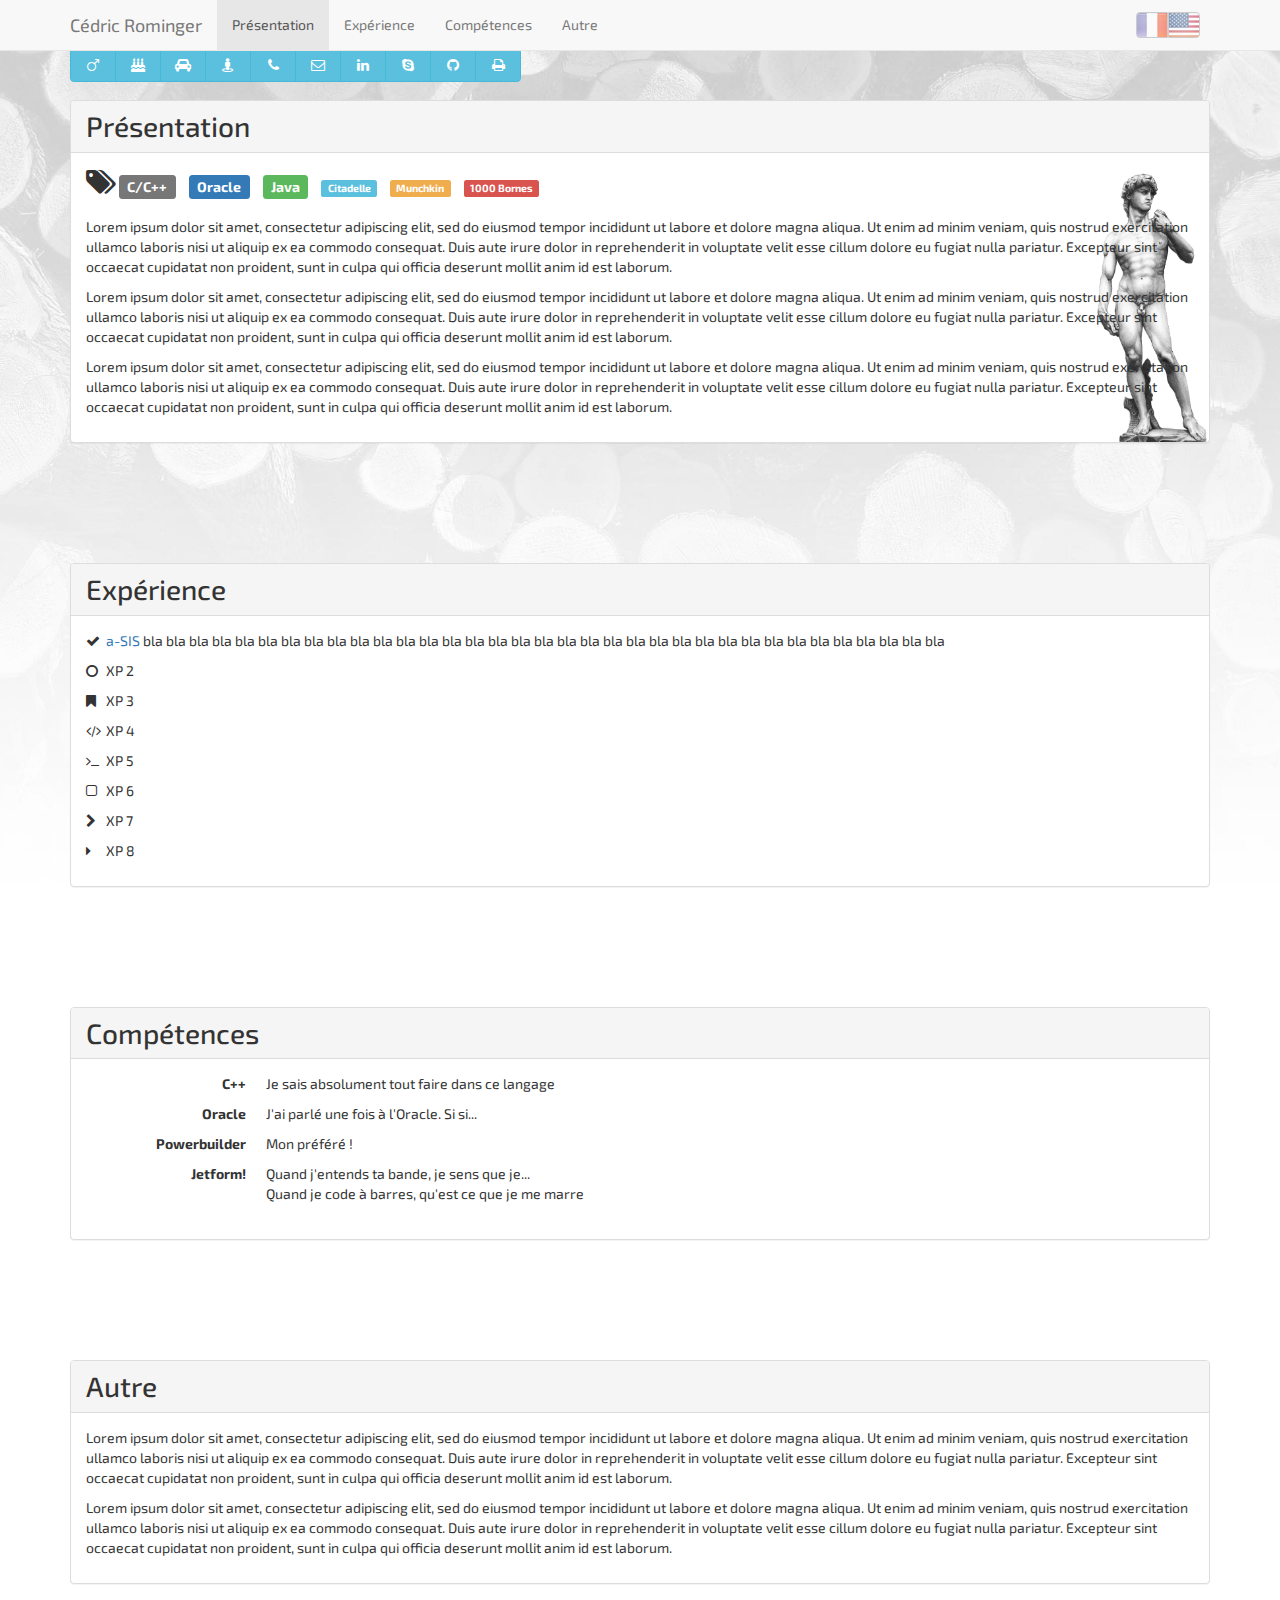
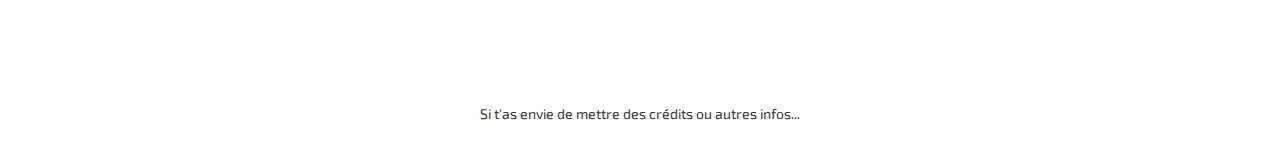
<file: index.html>
<!DOCTYPE html>
<html lang="fr">
	<head>
		<meta charset="utf-8"/>
		<link rel="stylesheet" href="http://maxcdn.bootstrapcdn.com/bootstrap/3.3.4/css/bootstrap.min.css"/>
		<link rel="stylesheet" href="styles.css"/>
		<link href="https://maxcdn.bootstrapcdn.com/font-awesome/4.3.0/css/font-awesome.min.css" rel="stylesheet">
		<link href='http://fonts.googleapis.com/css?family=Nunito' rel='stylesheet' type='text/css'>
		<link href='http://fonts.googleapis.com/css?family=Exo+2' rel='stylesheet' type='text/css'>
		<!-- pour en trouver d'autres à ton goût : https://www.google.com/fonts --> 
		
		<meta name="viewport" content="width=device-width, initial-scale=1"/>
		<title>CV de Cédric Rominger</title>
		<!-- HTML5 Shim and Respond.js IE8 support of HTML5 elements and media queries -->
		<!-- WARNING: Respond.js doesn't work if you view the page via file:// -->
		<!--[if lt IE 9]>
			<script src="https://oss.maxcdn.com/html5shiv/3.7.2/html5shiv.min.js"></script>
			<script src="https://oss.maxcdn.com/respond/1.4.2/respond.min.js"></script>
		<![endif]-->
	</head>

	<body class="container" data-spy="scroll" data-target=".navbar">
		<header>
			<div class="btn-group" id="language">
				<a href="index.html" class="btn btn-default" id="french" title="Passer en Français"></a>
				<a href="index_en.html" class="btn btn-default" id="english" title="Switch to English language"></a>
			</div>
			
			<nav class="navbar navbar-default navbar-fixed-top" role="navigation">
			<div class="container">
				<div class="navbar-header">
					<button type="button" class="navbar-toggle collapsed" data-toggle="collapse" data-target="#navbar-to-collapse">
						<span class="icon-bar"></span>
						<span class="icon-bar"></span>
						<span class="icon-bar"></span>
					</button>
					<a class="navbar-brand" href="#">Cédric Rominger</a>
				</div>
				<div class="collapse navbar-collapse" id="navbar-to-collapse">
					<ul class="nav navbar-nav">
						<li><a href="#presentation">Présentation</a></li>
						<li><a href="#experience">Expérience</a></li>
						<li><a href="#competences">Compétences</a></li>
						<li><a href="#autre">Autre</a></li>
					</ul>
				</div>
			</div>
			</nav>
			<div class="btn-group hidden-xs" role="toolbar" id="caracteristiques">
				<a tabindex="0" role="button" class="btn btn-info" data-html="true" data-toggle="popover" data-trigger="hover" data-placement="bottom" data-content="Et oui, je suis un homme !">
					<span class="fa fa-mars fa-1x"></span>
				</a>
				<a tabindex="0" role="button" class="btn btn-info" data-html="true" data-toggle="popover" data-trigger="hover" data-placement="bottom" data-content='Je suis né le 01/01/1900'>
					<span class="fa fa-birthday-cake fa-1x"></span>
				</a>
				<a tabindex="0" role="button" class="btn btn-info" data-html="true" data-toggle="popover" data-trigger="hover" data-placement="bottom" data-content="Je dispose d'un permis B avec une voiture">
					<span class="fa fa-car fa-1x"></span>
				</a>
				<a tabindex="0" role="button" class="btn btn-info" data-html="true" data-toggle="popover" data-trigger="hover" data-placement="bottom" data-content='Localisez-moi' href="https://www.google.fr/maps/place/52%C2%B000%2734.9%22N+127%C2%B041%2702.7%22E/@52.009703,127.684086,19z/data=!3m1!4b1!4m2!3m1!1s0x0:0x0" target="_blank">
					<span class="fa fa-street-view fa-1x"></span>
				</a>
				<a tabindex="0" role="button" class="btn btn-info" data-html="true" data-toggle="popover" data-trigger="hover" data-placement="bottom" data-content='Contactez-moi au 06 xx xx xx xx' href="tel:06xxxxxxxx">
					<span class="fa fa-phone fa-1x"></span>
				</a>
				<a tabindex="0" role="button" class="btn btn-info" data-html="true" data-toggle="popover" data-trigger="hover" data-placement="bottom" data-content='Envoyez-moi un mail' href="mailto:cedricounet@toto.com">
					<span class="fa fa-envelope-o fa-1x"></span>
				</a>
				<a tabindex="0" role="button" class="btn btn-info" data-html="true" data-toggle="popover" data-trigger="hover" data-placement="bottom" data-content="Vers mon compte LinkedIn" href="">
					<span class="fa fa-linkedin fa-1x"></span>
				</a>
				<a tabindex="0" role="button" class="btn btn-info" data-html="true" data-toggle="popover" data-trigger="hover" data-placement="bottom" data-content="Pour me contacter sur Skype" href="">
					<span class="fa fa-skype fa-1x"></span>
				</a>
				<a tabindex="0" role="button" class="btn btn-info" data-html="true" data-toggle="popover" data-trigger="hover" data-placement="bottom" data-content="Vers mon compte Github" href="">
					<span class="fa fa-github fa-1x"></span>
				</a>
				<a tabindex="0" role="button" class="btn btn-info" data-html="true" data-toggle="popover" data-trigger="hover" data-placement="bottom" data-content='Imprimez mon CV' href="">
					<span class="fa fa-print fa-1x"></span>
				</a>
			</div>
			
			<div class="btn-group-vertical visible-xs" role="toolbar" id="carac-phone">
<!--				<a tabindex="0" role="button" class="btn btn-info">
					<span class="fa fa-mars fa-1x"></span>Et oui, je suis un homme !
				</a>
				<a tabindex="0" role="button" class="btn btn-info">
					<span class="fa fa-birthday-cake fa-1x"></span>Je suis né le 01/01/1900
				</a>
				<a tabindex="0" role="button" class="btn btn-info">
					<span class="fa fa-car fa-1x"></span>Je dispose d'un permis B avec une voiture
				</a>-->
				<a tabindex="0" role="button" class="btn btn-info" href="https://www.google.fr/maps/place/52%C2%B000%2734.9%22N+127%C2%B041%2702.7%22E/@52.009703,127.684086,19z/data=!3m1!4b1!4m2!3m1!1s0x0:0x0" target="_blank">
					<span class="fa fa-street-view fa-1x"></span>Vous me trouverez ICI
				</a>
				<a tabindex="0" role="button" class="btn btn-info">
					<span class="fa fa-phone fa-1x"></span>Contactez-moi au 06 xx xx xx xx
				</a>
				<a tabindex="0" role="button" class="btn btn-info" href="mailto:cedricounet@toto.com">
					<span class="fa fa-envelope-o fa-1x"></span>Envoyez-moi un mail
				</a>
				<a tabindex="0" role="button" class="btn btn-info">
					<span class="fa fa-linkedin fa-1x"></span>Vers mon compte LinkedIn
				</a>
				<a tabindex="0" role="button" class="btn btn-info">
					<span class="fa fa-skype fa-1x"></span>Pour me contacter sur Skype
				</a>
				<a tabindex="0" role="button" class="btn btn-info">
					<span class="fa fa-github fa-1x"></span>Vers mon compte Github
				</a>
				<a tabindex="0" role="button" class="btn btn-info" href="">
					<span class="fa fa-print fa-1x"></span>Imprimez mon CV
				</a>
			</div>
		</header>
		
	

		<section class="row" id="presentation">
			<div class="col-xs-12">
				<div class="panel panel-default">
					<div class="panel-heading">
						<h1 class="panel-title">Présentation</h1>
					</div>
					<div class="panel-body pic">
						<ul class="list-inline">
							<li><span class="fa fa-tags fa-2x"></span></li>
							<li><span class="label label-default onehunperc">C/C++</span></li>
							<li><span class="label label-primary onehunperc">Oracle</span></li>
							<li><span class="label label-success onehunperc">Java</span></li>
							<li><span class="label label-info">Citadelle</span></li>
							<li><span class="label label-warning">Munchkin</span></li>
							<li><span class="label label-danger">1000 Bornes</span></li>
						</ul>
						<p>Lorem ipsum dolor sit amet, consectetur adipiscing elit, sed do eiusmod tempor incididunt ut labore et dolore magna aliqua. Ut enim ad minim veniam, quis nostrud exercitation ullamco laboris nisi ut aliquip ex ea commodo consequat. Duis aute irure dolor in reprehenderit in voluptate velit esse cillum dolore eu fugiat nulla pariatur. Excepteur sint occaecat cupidatat non proident, sunt in culpa qui officia deserunt mollit anim id est laborum.</p>
						<p>Lorem ipsum dolor sit amet, consectetur adipiscing elit, sed do eiusmod tempor incididunt ut labore et dolore magna aliqua. Ut enim ad minim veniam, quis nostrud exercitation ullamco laboris nisi ut aliquip ex ea commodo consequat. Duis aute irure dolor in reprehenderit in voluptate velit esse cillum dolore eu fugiat nulla pariatur. Excepteur sint occaecat cupidatat non proident, sunt in culpa qui officia deserunt mollit anim id est laborum.</p>
						<p>Lorem ipsum dolor sit amet, consectetur adipiscing elit, sed do eiusmod tempor incididunt ut labore et dolore magna aliqua. Ut enim ad minim veniam, quis nostrud exercitation ullamco laboris nisi ut aliquip ex ea commodo consequat. Duis aute irure dolor in reprehenderit in voluptate velit esse cillum dolore eu fugiat nulla pariatur. Excepteur sint occaecat cupidatat non proident, sunt in culpa qui officia deserunt mollit anim id est laborum.</p>
					</div>
				</div>
			</div>
		</section>

		
		
		<section class="row" id="experience">
			<div class="col-xs-12">
				<div class="panel panel-default">
					<div class="panel-heading">
						<h1 class="panel-title">Expérience</h1>
					</div>
					<div class="panel-body">
						<ul class="list-unstyled">
							<li><span class="fa fa-check fa-1x"></span><a href="http://www.a-sis.com" target="_blank">a-SIS</a> bla bla bla bla bla bla bla bla bla bla bla bla bla bla bla bla bla bla bla bla bla bla bla bla bla bla bla bla bla bla bla bla bla bla bla </li>
							<li><span class="fa fa-circle-o fa-1x"></span>XP 2</li>
							<li><span class="fa fa-bookmark fa-1x"></span>XP 3</li>
							<li><span class="fa fa-code fa-1x"></span>XP 4</li>
							<li><span class="fa fa-terminal fa-1x"></span>XP 5</li>
							<li><span class="fa fa-square-o fa-1x"></span>XP 6</li>
							<li><span class="fa fa-chevron-right fa-1x"></span>XP 7</li>
							<li><span class="fa fa-caret-right fa-1x"></span>XP 8</li>
							<!-- parmi bien d'autres possibilités... -->
						</ul>
					</div>
				</div>
			</div>
		</section>

		
		
		<section class="row" id="competences">
			<div class="col-xs-12">
				<div class="panel panel-default">
					<div class="panel-heading">
						<h1 class="panel-title">Compétences</h1>
					</div>
					<div class="panel-body">
						<dl class="dl-horizontal">
							<dt>C++</dt>
							<dd>Je sais absolument tout faire dans ce langage</dd>
							<dt>Oracle</dt>
							<dd>J'ai parlé une fois à l'Oracle. Si si...</dd>
							<dt>Powerbuilder</dt>
							<dd>Mon préféré !</dd>
							<dt>Jetform! </dt>
							<dd>Quand j'entends ta bande, je sens que je...<br/>Quand je code à barres, qu'est ce que je me marre</dd>
						</dl>
					</div>
				</div>
			</div>
		</section>
		
		
		
		<section class="row" id="autre">
			<div class="col-xs-12">
				<div class="panel panel-default">
					<div class="panel-heading">
						<h1 class="panel-title">Autre</h1>
					</div>
					<div class="panel-body">
						<p>Lorem ipsum dolor sit amet, consectetur adipiscing elit, sed do eiusmod tempor incididunt ut labore et dolore magna aliqua. Ut enim ad minim veniam, quis nostrud exercitation ullamco laboris nisi ut aliquip ex ea commodo consequat. Duis aute irure dolor in reprehenderit in voluptate velit esse cillum dolore eu fugiat nulla pariatur. Excepteur sint occaecat cupidatat non proident, sunt in culpa qui officia deserunt mollit anim id est laborum.</p>
						<p>Lorem ipsum dolor sit amet, consectetur adipiscing elit, sed do eiusmod tempor incididunt ut labore et dolore magna aliqua. Ut enim ad minim veniam, quis nostrud exercitation ullamco laboris nisi ut aliquip ex ea commodo consequat. Duis aute irure dolor in reprehenderit in voluptate velit esse cillum dolore eu fugiat nulla pariatur. Excepteur sint occaecat cupidatat non proident, sunt in culpa qui officia deserunt mollit anim id est laborum.</p>
					</div>
				</div>
			</div>
		</section>
		
		
		
		<footer class="row">
			<div class="col-xs-12 text-center">
				Si t'as envie de mettre des crédits ou autres infos...
			</div>
		</footer>

		<!-- jQuery library -->
		<script src="https://ajax.googleapis.com/ajax/libs/jquery/1.11.1/jquery.min.js"></script>
		<!-- Latest compiled JavaScript -->
		<script src="http://maxcdn.bootstrapcdn.com/bootstrap/3.3.4/js/bootstrap.min.js"></script>
		<script>
			// Scrollspy fluide
			$(function () {
				$('li>a').on('click', function(e) {
				e.preventDefault();
				var hash = this.hash;
				$('html, body').animate({
					scrollTop: $(this.hash).offset().top
				}, 1000, function(){
					window.location.hash = hash;
				});
				});
			});
			
			$(function () {
				$('[data-toggle="popover"]').popover()
			});
		</script>

	</body>
</html>
</file>
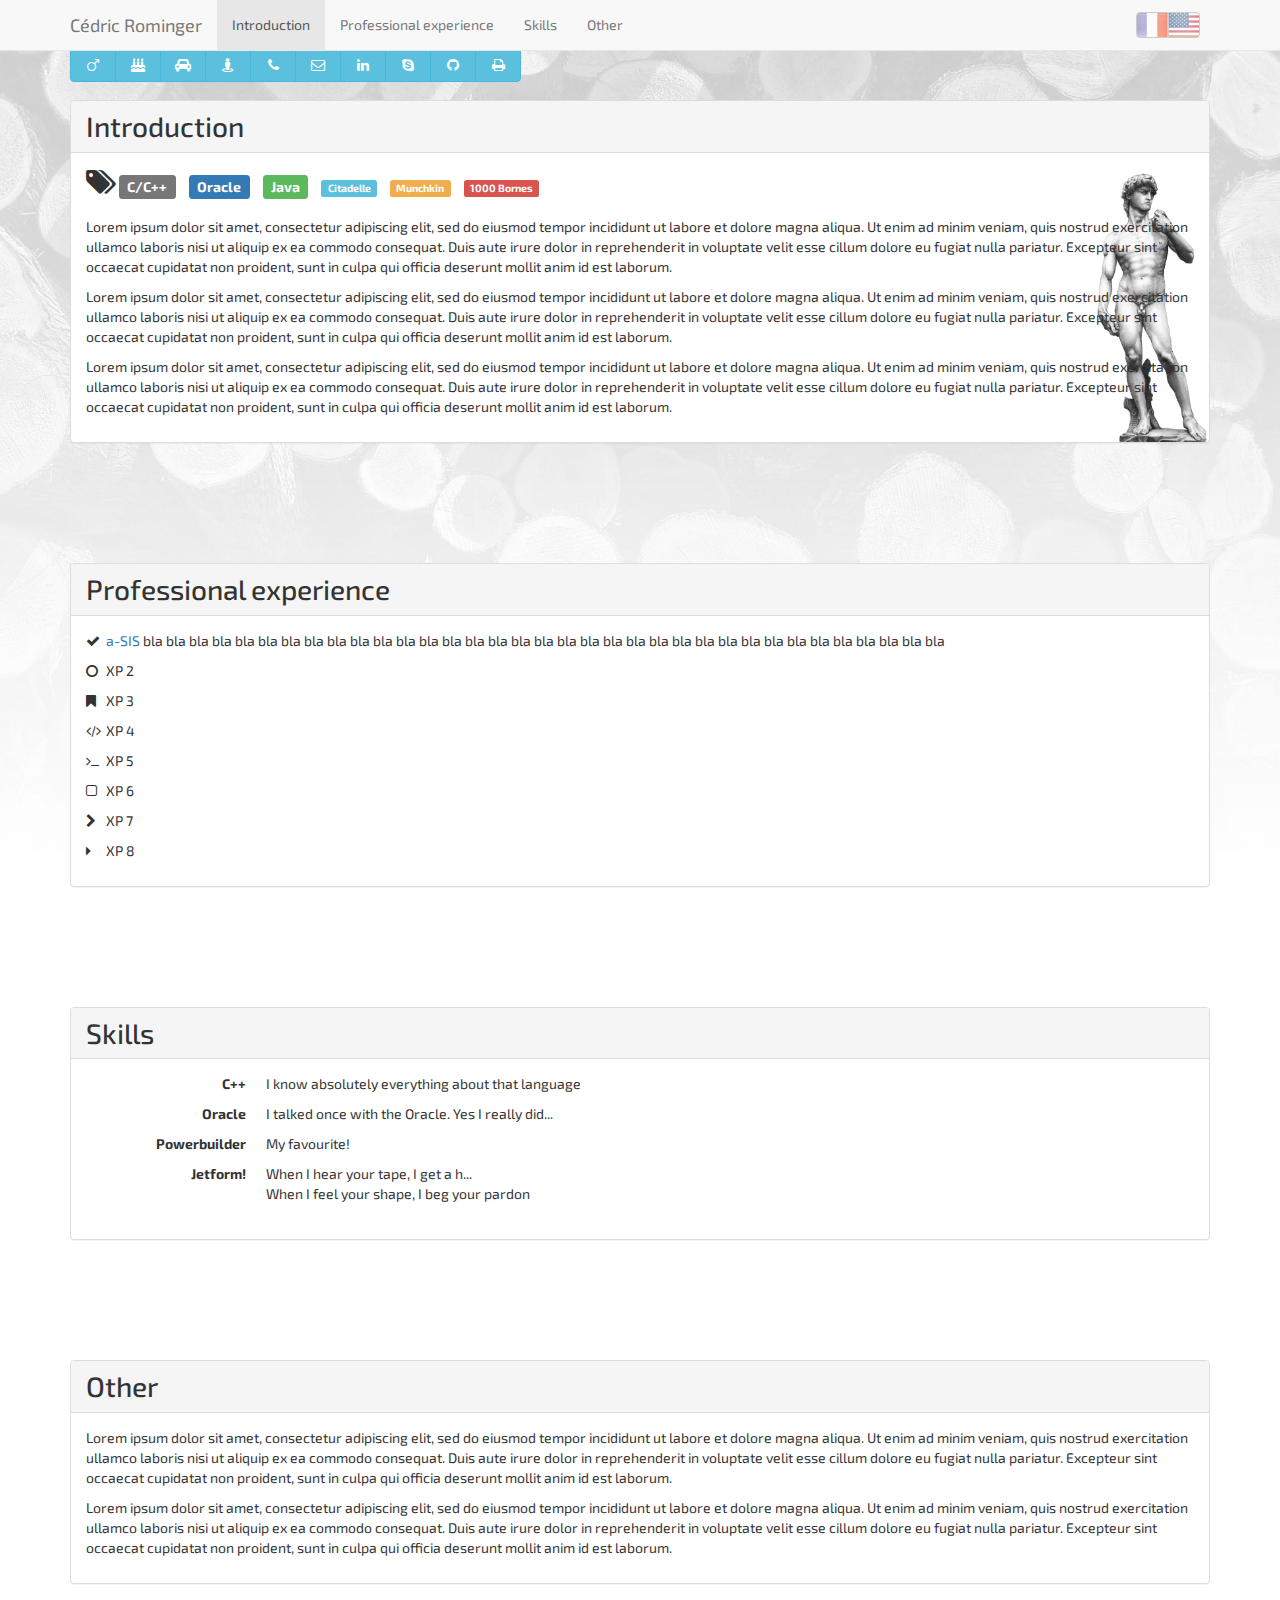
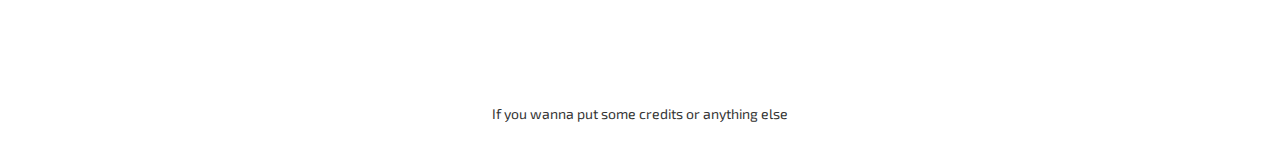
<file: index_en.html>
<!DOCTYPE html>
<html lang="en">
	<head>
		<meta charset="utf-8"/>
		<link rel="stylesheet" href="http://maxcdn.bootstrapcdn.com/bootstrap/3.3.4/css/bootstrap.min.css"/>
		<link rel="stylesheet" href="styles.css"/>
		<link href="https://maxcdn.bootstrapcdn.com/font-awesome/4.3.0/css/font-awesome.min.css" rel="stylesheet">
		<link href='http://fonts.googleapis.com/css?family=Nunito' rel='stylesheet' type='text/css'>
		<link href='http://fonts.googleapis.com/css?family=Exo+2' rel='stylesheet' type='text/css'>
		<!-- pour en trouver d'autres à ton goût : https://www.google.com/fonts --> 
		
		<meta name="viewport" content="width=device-width, initial-scale=1"/>
		<title>Cédric Rominger's resume</title>
		<!-- HTML5 Shim and Respond.js IE8 support of HTML5 elements and media queries -->
		<!-- WARNING: Respond.js doesn't work if you view the page via file:// -->
		<!--[if lt IE 9]>
			<script src="https://oss.maxcdn.com/html5shiv/3.7.2/html5shiv.min.js"></script>
			<script src="https://oss.maxcdn.com/respond/1.4.2/respond.min.js"></script>
		<![endif]-->
	</head>

	<body class="container" data-spy="scroll" data-target=".navbar">
		<header>
			<div class="btn-group" id="language">
				<a href="index.html" class="btn btn-default" id="french" title="Passer en Français"></a>
				<a href="index_en.html" class="btn btn-default" id="english" title="Switch to English language"></a>
			</div>
			
			<nav class="navbar navbar-default navbar-fixed-top" role="navigation">
			<div class="container">
				<div class="navbar-header">
					<button type="button" class="navbar-toggle collapsed" data-toggle="collapse" data-target="#navbar-to-collapse">
						<span class="icon-bar"></span>
						<span class="icon-bar"></span>
						<span class="icon-bar"></span>
					</button>
					<a class="navbar-brand" href="#">Cédric Rominger</a>
				</div>
				<div class="collapse navbar-collapse" id="navbar-to-collapse">
					<ul class="nav navbar-nav">
						<li><a href="#presentation">Introduction</a></li>
						<li><a href="#experience">Professional experience</a></li>
						<li><a href="#competences">Skills</a></li>
						<li><a href="#autre">Other</a></li>
					</ul>
				</div>
			</div>
			</nav>
			<div class="btn-group hidden-xs" role="toolbar" id="caracteristiques">
				<a tabindex="0" role="button" class="btn btn-info" data-html="true" data-toggle="popover" data-trigger="hover" data-placement="bottom" data-content="Yes I'm a man">
					<span class="fa fa-mars fa-1x"></span>
				</a>
				<a tabindex="0" role="button" class="btn btn-info" data-html="true" data-toggle="popover" data-trigger="hover" data-placement="bottom" data-content='I was born on 1900, the 1st of January'>
					<span class="fa fa-birthday-cake fa-1x"></span>
				</a>
				<a tabindex="0" role="button" class="btn btn-info" data-html="true" data-toggle="popover" data-trigger="hover" data-placement="bottom" data-content="I've got a driving licence and a car">
					<span class="fa fa-car fa-1x"></span>
				</a>
				<a tabindex="0" role="button" class="btn btn-info" data-html="true" data-toggle="popover" data-trigger="hover" data-placement="bottom" data-content='Locate me !' href="https://www.google.fr/maps/place/52%C2%B000%2734.9%22N+127%C2%B041%2702.7%22E/@52.009703,127.684086,19z/data=!3m1!4b1!4m2!3m1!1s0x0:0x0" target="_blank">
					<span class="fa fa-street-view fa-1x"></span>
				</a>
				<a tabindex="0" role="button" class="btn btn-info" data-html="true" data-toggle="popover" data-trigger="hover" data-placement="bottom" data-content='Contact me by phone: +33 6 xx xx xx xx' href="tel:06xxxxxxxx">
					<span class="fa fa-phone fa-1x"></span>
				</a>
				<a tabindex="0" role="button" class="btn btn-info" data-html="true" data-toggle="popover" data-trigger="hover" data-placement="bottom" data-content='Send me a mail' href="mailto:cedricounet@toto.com">
					<span class="fa fa-envelope-o fa-1x"></span>
				</a>
				<a tabindex="0" role="button" class="btn btn-info" data-html="true" data-toggle="popover" data-trigger="hover" data-placement="bottom" data-content="To my LinkedIn account" href="">
					<span class="fa fa-linkedin fa-1x"></span>
				</a>
				<a tabindex="0" role="button" class="btn btn-info" data-html="true" data-toggle="popover" data-trigger="hover" data-placement="bottom" data-content="Contact me with Skype" href="">
					<span class="fa fa-skype fa-1x"></span>
				</a>
				<a tabindex="0" role="button" class="btn btn-info" data-html="true" data-toggle="popover" data-trigger="hover" data-placement="bottom" data-content="To my Github account" href="">
					<span class="fa fa-github fa-1x"></span>
				</a>
				<a tabindex="0" role="button" class="btn btn-info" data-html="true" data-toggle="popover" data-trigger="hover" data-placement="bottom" data-content="Let's print my resume" href="">
					<span class="fa fa-print fa-1x"></span>
				</a>
			</div>
			
			<div class="btn-group-vertical visible-xs" role="toolbar" id="carac-phone">
<!--				<a tabindex="0" role="button" class="btn btn-info">
					<span class="fa fa-mars fa-1x"></span>Et oui, je suis un homme !
				</a>
				<a tabindex="0" role="button" class="btn btn-info">
					<span class="fa fa-birthday-cake fa-1x"></span>Je suis né le 01/01/1900
				</a>
				<a tabindex="0" role="button" class="btn btn-info">
					<span class="fa fa-car fa-1x"></span>Je dispose d'un permis B avec une voiture
				</a>-->
				<a tabindex="0" role="button" class="btn btn-info" href="https://www.google.fr/maps/place/52%C2%B000%2734.9%22N+127%C2%B041%2702.7%22E/@52.009703,127.684086,19z/data=!3m1!4b1!4m2!3m1!1s0x0:0x0" target="_blank">
					<span class="fa fa-street-view fa-1x"></span>Locate me
				</a>
				<a tabindex="0" role="button" class="btn btn-info" href="tel:+33 6 xx xx xx xx">
					<span class="fa fa-phone fa-1x"></span>Reach me at +33 6 xx xx xx xx
				</a>
				<a tabindex="0" role="button" class="btn btn-info" href="mailto:cedricounet@toto.com">
					<span class="fa fa-envelope-o fa-1x"></span>Send me a mail
				</a>
				<a tabindex="0" role="button" class="btn btn-info" href="">
					<span class="fa fa-linkedin fa-1x"></span>To my LinkedIn account
				</a>
				<a tabindex="0" role="button" class="btn btn-info" href="">
					<span class="fa fa-skype fa-1x"></span>Contact me with Skype
				</a>
				<a tabindex="0" role="button" class="btn btn-info" href="">
					<span class="fa fa-github fa-1x"></span>To my Github account
				</a>
				<a tabindex="0" role="button" class="btn btn-info" href="">
					<span class="fa fa-print fa-1x"></span>Let's print my resume
				</a>
			</div>
		</header>
		
	

		<section class="row" id="presentation">
			<div class="col-xs-12">
				<div class="panel panel-default">
					<div class="panel-heading">
						<h1 class="panel-title">Introduction</h1>
					</div>
					<div class="panel-body pic">
						<ul class="list-inline">
							<li><span class="fa fa-tags fa-2x"></span></li>
							<li><span class="label label-default onehunperc">C/C++</span></li>
							<li><span class="label label-primary onehunperc">Oracle</span></li>
							<li><span class="label label-success onehunperc">Java</span></li>
							<li><span class="label label-info">Citadelle</span></li>
							<li><span class="label label-warning">Munchkin</span></li>
							<li><span class="label label-danger">1000 Bornes</span></li>
						</ul>
						<p>Lorem ipsum dolor sit amet, consectetur adipiscing elit, sed do eiusmod tempor incididunt ut labore et dolore magna aliqua. Ut enim ad minim veniam, quis nostrud exercitation ullamco laboris nisi ut aliquip ex ea commodo consequat. Duis aute irure dolor in reprehenderit in voluptate velit esse cillum dolore eu fugiat nulla pariatur. Excepteur sint occaecat cupidatat non proident, sunt in culpa qui officia deserunt mollit anim id est laborum.</p>
						<p>Lorem ipsum dolor sit amet, consectetur adipiscing elit, sed do eiusmod tempor incididunt ut labore et dolore magna aliqua. Ut enim ad minim veniam, quis nostrud exercitation ullamco laboris nisi ut aliquip ex ea commodo consequat. Duis aute irure dolor in reprehenderit in voluptate velit esse cillum dolore eu fugiat nulla pariatur. Excepteur sint occaecat cupidatat non proident, sunt in culpa qui officia deserunt mollit anim id est laborum.</p>
						<p>Lorem ipsum dolor sit amet, consectetur adipiscing elit, sed do eiusmod tempor incididunt ut labore et dolore magna aliqua. Ut enim ad minim veniam, quis nostrud exercitation ullamco laboris nisi ut aliquip ex ea commodo consequat. Duis aute irure dolor in reprehenderit in voluptate velit esse cillum dolore eu fugiat nulla pariatur. Excepteur sint occaecat cupidatat non proident, sunt in culpa qui officia deserunt mollit anim id est laborum.</p>
					</div>
				</div>
			</div>
		</section>

		
		
		<section class="row" id="experience">
			<div class="col-xs-12">
				<div class="panel panel-default">
					<div class="panel-heading">
						<h1 class="panel-title">Professional experience</h1>
					</div>
					<div class="panel-body">
						<ul class="list-unstyled">
							<li><span class="fa fa-check fa-1x"></span><a href="http://www.a-sis.com" target="_blank">a-SIS</a> bla bla bla bla bla bla bla bla bla bla bla bla bla bla bla bla bla bla bla bla bla bla bla bla bla bla bla bla bla bla bla bla bla bla bla </li>
							<li><span class="fa fa-circle-o fa-1x"></span>XP 2</li>
							<li><span class="fa fa-bookmark fa-1x"></span>XP 3</li>
							<li><span class="fa fa-code fa-1x"></span>XP 4</li>
							<li><span class="fa fa-terminal fa-1x"></span>XP 5</li>
							<li><span class="fa fa-square-o fa-1x"></span>XP 6</li>
							<li><span class="fa fa-chevron-right fa-1x"></span>XP 7</li>
							<li><span class="fa fa-caret-right fa-1x"></span>XP 8</li>
							<!-- parmi bien d'autres possibilités... -->
						</ul>
					</div>
				</div>
			</div>
		</section>

		
		
		<section class="row" id="competences">
			<div class="col-xs-12">
				<div class="panel panel-default">
					<div class="panel-heading">
						<h1 class="panel-title">Skills</h1>
					</div>
					<div class="panel-body">
						<dl class="dl-horizontal">
							<dt>C++</dt>
							<dd>I know absolutely everything about that language</dd>
							<dt>Oracle</dt>
							<dd>I talked once with the Oracle. Yes I really did...</dd>
							<dt>Powerbuilder</dt>
							<dd>My favourite!</dd>
							<dt>Jetform!</dt>
							<dd>When I hear your tape, I get a h... <br/>When I feel your shape, I beg your pardon</dd>
						</dl>
					</div>
				</div>
			</div>
		</section>
		
		
		
		<section class="row" id="autre">
			<div class="col-xs-12">
				<div class="panel panel-default">
					<div class="panel-heading">
						<h1 class="panel-title">Other</h1>
					</div>
					<div class="panel-body">
						<p>Lorem ipsum dolor sit amet, consectetur adipiscing elit, sed do eiusmod tempor incididunt ut labore et dolore magna aliqua. Ut enim ad minim veniam, quis nostrud exercitation ullamco laboris nisi ut aliquip ex ea commodo consequat. Duis aute irure dolor in reprehenderit in voluptate velit esse cillum dolore eu fugiat nulla pariatur. Excepteur sint occaecat cupidatat non proident, sunt in culpa qui officia deserunt mollit anim id est laborum.</p>
						<p>Lorem ipsum dolor sit amet, consectetur adipiscing elit, sed do eiusmod tempor incididunt ut labore et dolore magna aliqua. Ut enim ad minim veniam, quis nostrud exercitation ullamco laboris nisi ut aliquip ex ea commodo consequat. Duis aute irure dolor in reprehenderit in voluptate velit esse cillum dolore eu fugiat nulla pariatur. Excepteur sint occaecat cupidatat non proident, sunt in culpa qui officia deserunt mollit anim id est laborum.</p>
					</div>
				</div>
			</div>
		</section>
		
		
		
		<footer class="row">
			<div class="col-xs-12 text-center">
				If you wanna put some credits or anything else
			</div>
		</footer>

		<!-- jQuery library -->
		<script src="https://ajax.googleapis.com/ajax/libs/jquery/1.11.1/jquery.min.js"></script>
		<!-- Latest compiled JavaScript -->
		<script src="http://maxcdn.bootstrapcdn.com/bootstrap/3.3.4/js/bootstrap.min.js"></script>
		<script>
			// Scrollspy fluide
			$(function () {
				$('li>a').on('click', function(e) {
				e.preventDefault();
				var hash = this.hash;
				$('html, body').animate({
					scrollTop: $(this.hash).offset().top
				}, 1000, function(){
					window.location.hash = hash;
				});
				});
			});
			
			$(function () {
				$('[data-toggle="popover"]').popover()
			});
		</script>

	</body>
</html>
</file>
<file: styles.css>
body
{
/* 	font-family: 'Nunito', sans-serif; */
	font-family: 'Exo 2', sans-serif;
	background:url("background.jpg") no-repeat center center fixed;
	background-size:cover;
}

#language
{
	position:fixed;
	top:12px;
	right:80px;
	z-index:4000;
}

#language .btn-default
{
	width:32px;
	height:26px;
	padding:0px;
	margin:0px;
}
#french
{
	background:url("france_flag_bg.png") no-repeat center center;
}
#french:hover
{
	background:url("france_flag.png") no-repeat center center;
}
#english
{
	background:url("united_states_flag_bg.png") no-repeat center center;
}
#english:hover
{
	background:url("united_states_flag.png") no-repeat center center;
}

#caracteristiques
{
	position:fixed;
	top:48px;
	width:100%;
	z-index:1000;
}
#carac-phone
{
	margin-top:48px;
}
#carac-phone a
{
	text-align:left;
}

.row
{
	padding-top:100px;
	height:100%;
	position:relative;
}
.pic
{
	background:url("pic.png") no-repeat bottom right;
	background-size:10%;
}
.fa
{
	width:20px;
}

.panel-title
{
	font-size:2em;
}

dd, li
{
	margin-bottom:10px;
}

nav li
{
	margin-bottom:0px;
}


footer
{
	margin-bottom:20px;
}

.onehunperc
{
	font-size:100%;
}
</file>
